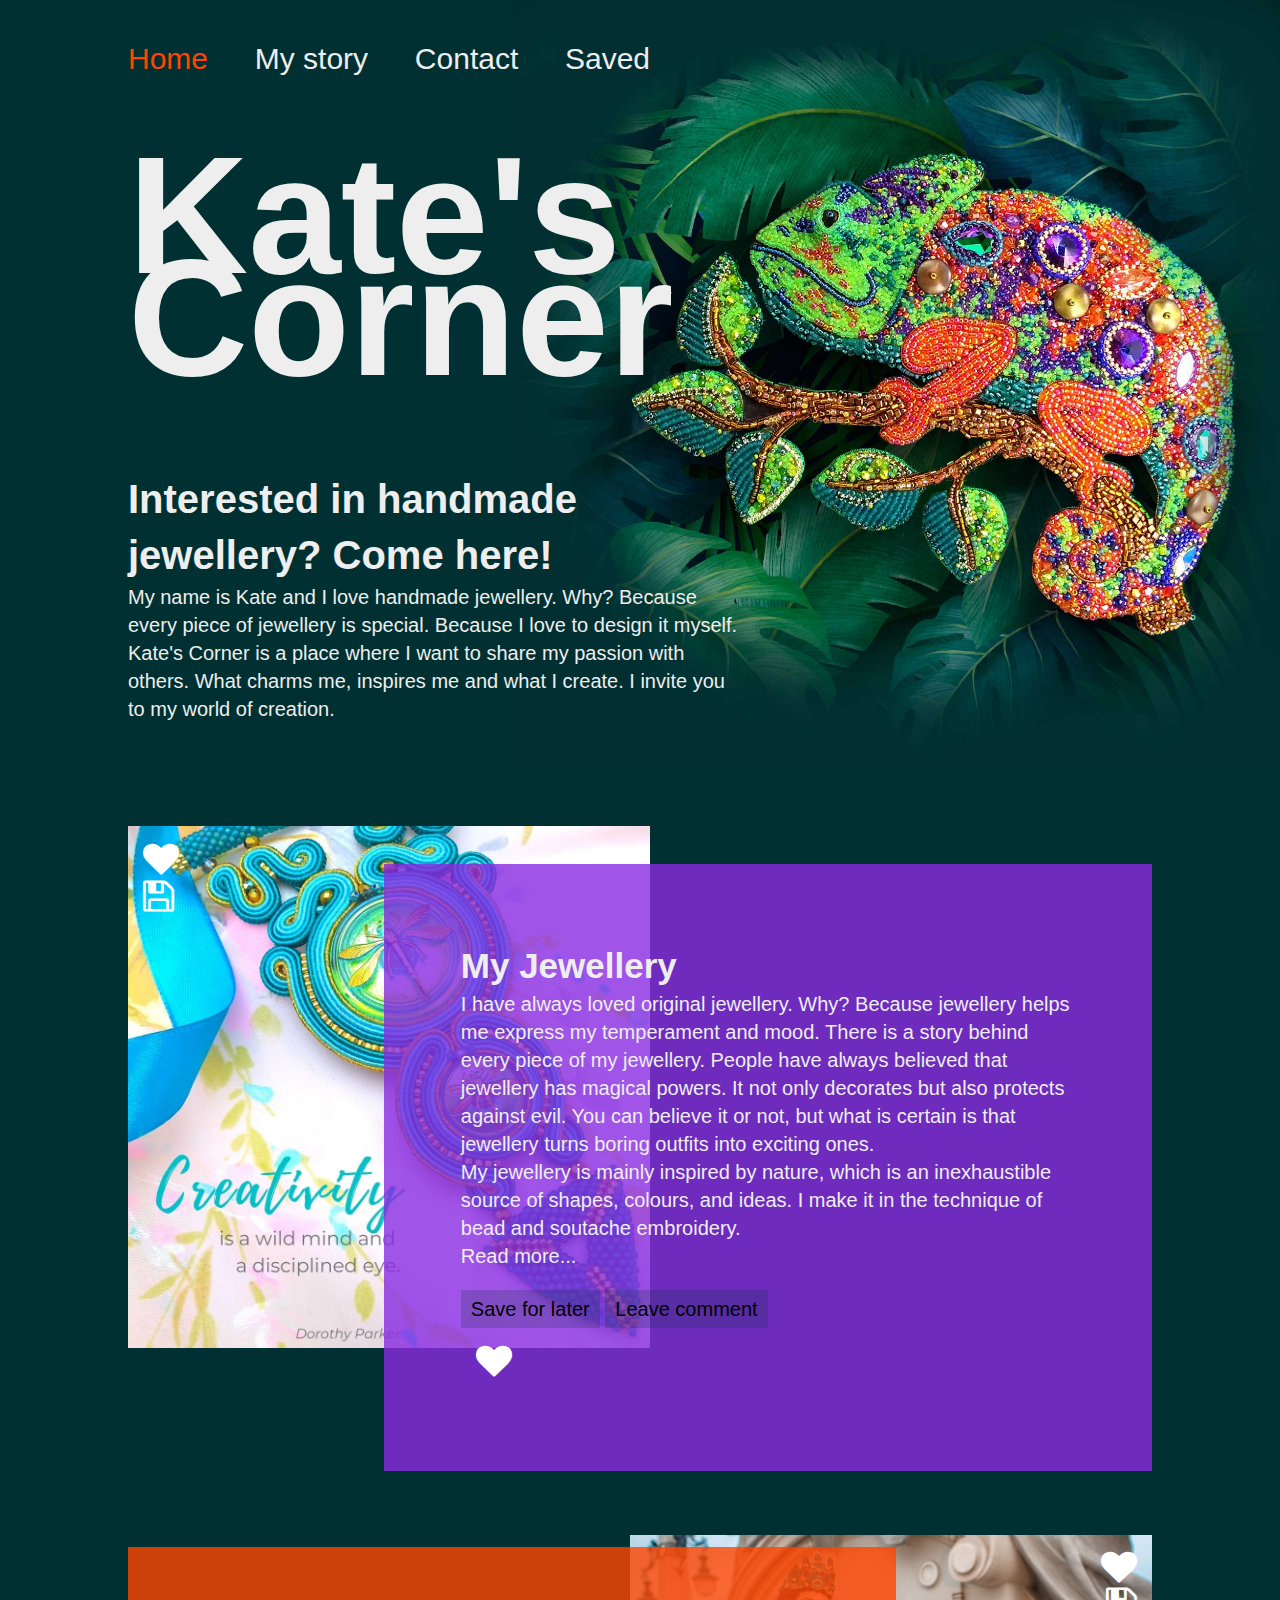
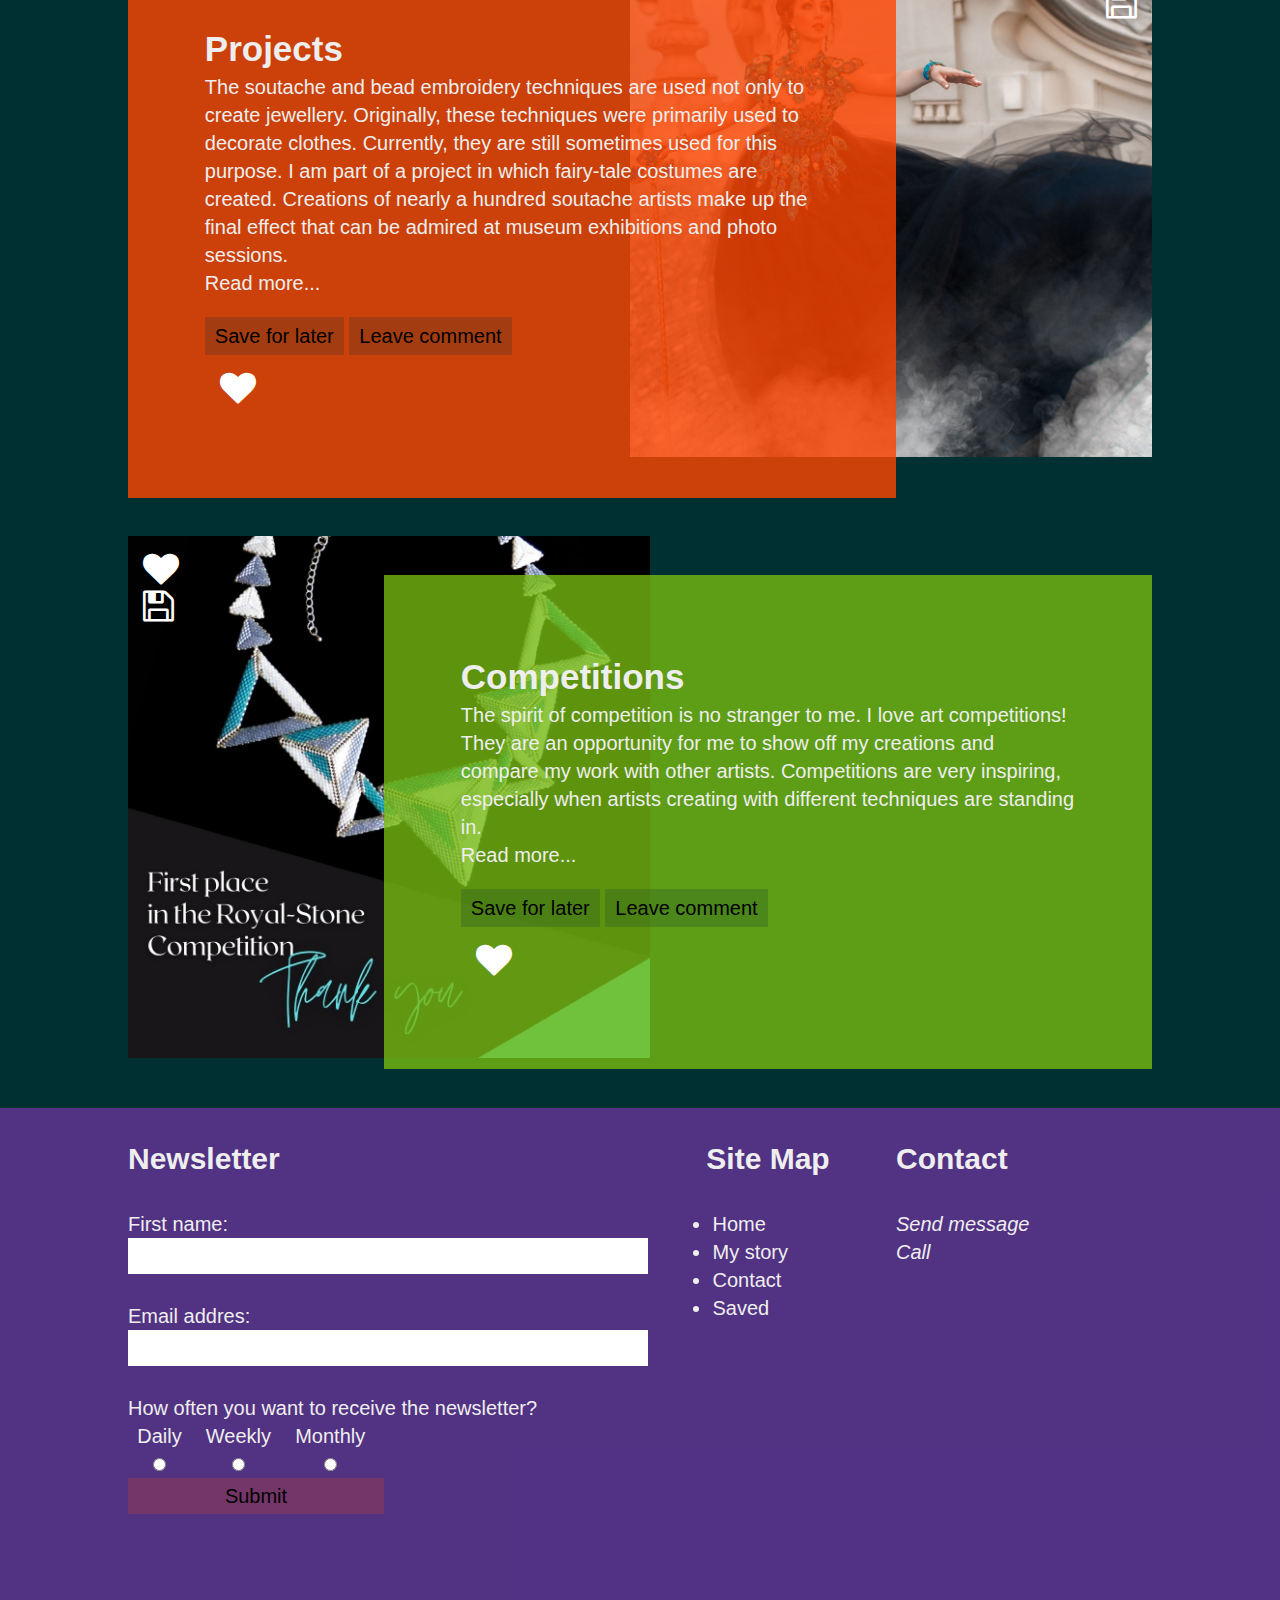
<file: index.html>
<!DOCTYPE html>

<html lang="en">
<head>
    <title>Kate's Corner</title>
        
    <meta charset = "UTF-8">
    <meta name = "viewport" content="width=device-width, initial-scale=1.0">
    
    <!-- External CSS -->
    <link rel="stylesheet" href="https://cdn.jsdelivr.net/npm/bootstrap@4.1.3/dist/css/bootstrap.min.css" integrity="sha384-MCw98/SFnGE8fJT3GXwEOngsV7Zt27NXFoaoApmYm81iuXoPkFOJwJ8ERdknLPMO" crossorigin="anonymous">
    <link rel="stylesheet" href="https://cdnjs.cloudflare.com/ajax/libs/font-awesome/4.7.0/css/font-awesome.min.css">
    <link href = "./styles/myStyles.css" rel = "stylesheet" type = "text/css">
    <!-- JavaScript-->
    <script type="text/javascript" src="./javascript/index.js"></script> 
</head>

<body>
<main>
    <!-- Navigation -->
    <ul id = "main-navigation">
        <li><a href = "#" class = "active">Home</a></li>
        <li><a href = "./pages/my-story.html" target = "_self" >My story</a></li>
        <li><a href = "./pages/contact.html" target = "_self"  >Contact</a></li>
        <li><a href = "./pages/saved.html" target = "_self">Saved</a></li>
    </ul>

    <!-- Header -->
    <header id = "web-name">
        <h1>Kate's Corner</h1>
        
        <img src="./images/kameleon-leafs.jpg" alt="a beaded chameleon on a branch">
    </header>
 
    <aside id = "profile">
        <h2>Interested in handmade jewellery? Come here!</h2>

        <p>My name is Kate and I love handmade jewellery. Why? Because every piece of jewellery is special. 
           Because I love to design it myself. Kate's Corner is a place where I want to share my passion with others. 
           What charms me, inspires me and what I create. I invite you to my world of creation.</p>
    </aside>

    
    <section id = "jewellery">
        <h3>My Jewellery</h3>
        <p>I have always loved original jewellery. Why? Because jewellery helps me express my temperament and mood. There is a story behind every piece of my jewellery. People have always believed that jewellery has magical powers. It not only decorates but also protects against evil. 
            You can believe it or not, but what is certain is that jewellery turns boring outfits into exciting ones.<br>
            My jewellery is mainly inspired by nature, which is an inexhaustible source of shapes, colours, and ideas. I make it in the technique of bead and soutache embroidery.</p>
        <a href = "https://katescorner.co.uk/galleries/" target="_blank">Read more...</a><br>  
        <button id="bt-jewellery"class="btn btn-primary save">Save for later</button>
        <button id="cm-jewellery"class="btn btn-primary comment" name="jewellery-comment">Leave comment</button><br>
        <div id="jewellery-comment"></div>
        <i class="fa fa-heart like" name="jewellery" id="jewellery-like"></i> 
        <div id="jewellery-left-comment"></div> 
  
    </section>
    <img src = "./images/necklace.jpg" alt = "Dragonfly necklace" id = "jewellery-img">
    <i class="fa fa-heart like" id="jewellery-img-like" name="jewellery-img"></i>
    <i class="fa fa-save save-img" id="jewellery-img-save" name="jewellery-img"></i> 

    <section id = "projects">
        <h3>Projects</h3>
        <p>The soutache and bead embroidery techniques are used not only to create jewellery.  Originally, these techniques were primarily used to decorate clothes. Currently, they are still sometimes used for this purpose.  I am part of a project in which fairy-tale costumes are created. Creations of nearly a hundred soutache artists make up the final effect that can be admired at museum exhibitions and photo sessions.</p>
        <a href = "https://katescorner.co.uk/projects/" target="_blank">Read more...</a><br>
        <button id="bt-projects" class="btn btn-primary save">Save for later</button>  
        <button id="cm-projects"class="btn btn-primary comment">Leave comment</button><br>
        <div id="projects-comment"></div>
        <i class="fa fa-heart like" name="projects" id="projects-like"></i> 
        <div id="projects-left-comment"></div>    
    </section>
    <img src = "./images/The-Princess-of-Soutache.jpg" alt = "The Princess of Soutache" id = "projects-img">   
    <i class="fa fa-heart like" id="projects-img-like" name = "projects-img"></i>
    <i class="fa fa-save save-img" id="projects-img-save" name = "projects-img"></i>
    <section id = "competitions">
        <h3>Competitions</h3>
        <p>The spirit of competition is no stranger to me. I love art competitions! They are an opportunity for me to show off my creations and compare my work with other artists. Competitions are very inspiring, especially when artists creating with different techniques are standing in.</p>
        <a href = "https://katescorner.co.uk/competitions/" target = "_blank">Read more...</a><br>  
        <button id="bt-competitions" class="btn btn-primary save">Save for later</button> 
        <button id="cm-competitions"class="btn btn-primary comment">Leave comment</button><br>
        <div id="competitions-comment"></div>
        <i class="fa fa-heart like" name="competitions" id="competitions-like"></i>  
        <div id="competitions-left-comment"></div>
    </section>
    <img src = "./images/royal-stone-competitions.jpg" alt = "Beaded necklace" id = "competitions-img">
    <i class="fa fa-heart like" id="competitions-img-like" name="competitions-img"></i>
    <i class="fa fa-save save-img" id="competitions-img-save" name="competitions-img"></i>
    <!-- footer -->
    <footer id = "footer"></footer>
        <div id = "newsletter">
            <h4>Newsletter</h4>
            <label for = "fname">First name:</label>
            <input type = "text" id = "fname" name = "fname"><br><br>
            <label for = "email-address">Email addres:</label>
            <input type = "email" id = "email-address" name = "email-address"><br><br>
            <label>How often you want to receive the newsletter?</label><br>
            <div id = "radio-buttons">
                <label for="daily">Daily
                <input type = "radio" id = "daily" name = "how-often" value = "daily" ></label>
                <label for="weekly">Weekly
                <input type = "radio" id = "weekly" name = "how-often" value = "weekly" ></label>
                <label for="monthly">Monthly
                <input type = "radio" id = "monthly" name = "how-often" value = "monthly" ></label>
            </div>
            <input type="submit" value="Submit" class="btn btn-primary">
        </div>

        <div id = "site-map">
            <h4>Site Map</h4>
            <ul>
                <li><a href = "#">Home</a></li>
                <li><a href = "./pages/my-story.html" target = "_self">My story</a></li>
                <li><a href = "./pages/contact.html" target = "_self">Contact</a></li>
                <li><a href = "./pages/saved.html" target = "_self">Saved</a></li>
            </ul>
        </div>

        <div id = "contact">
            <h4>Contact</h4>
            <address>
                <a href="mailto:kfrancik@gmail.com">Send message</a><br>
                <a href="tel:+447376206250">Call</a>
            </address>
        </div>
    
    

</main> 
</body>


</html>
</file>
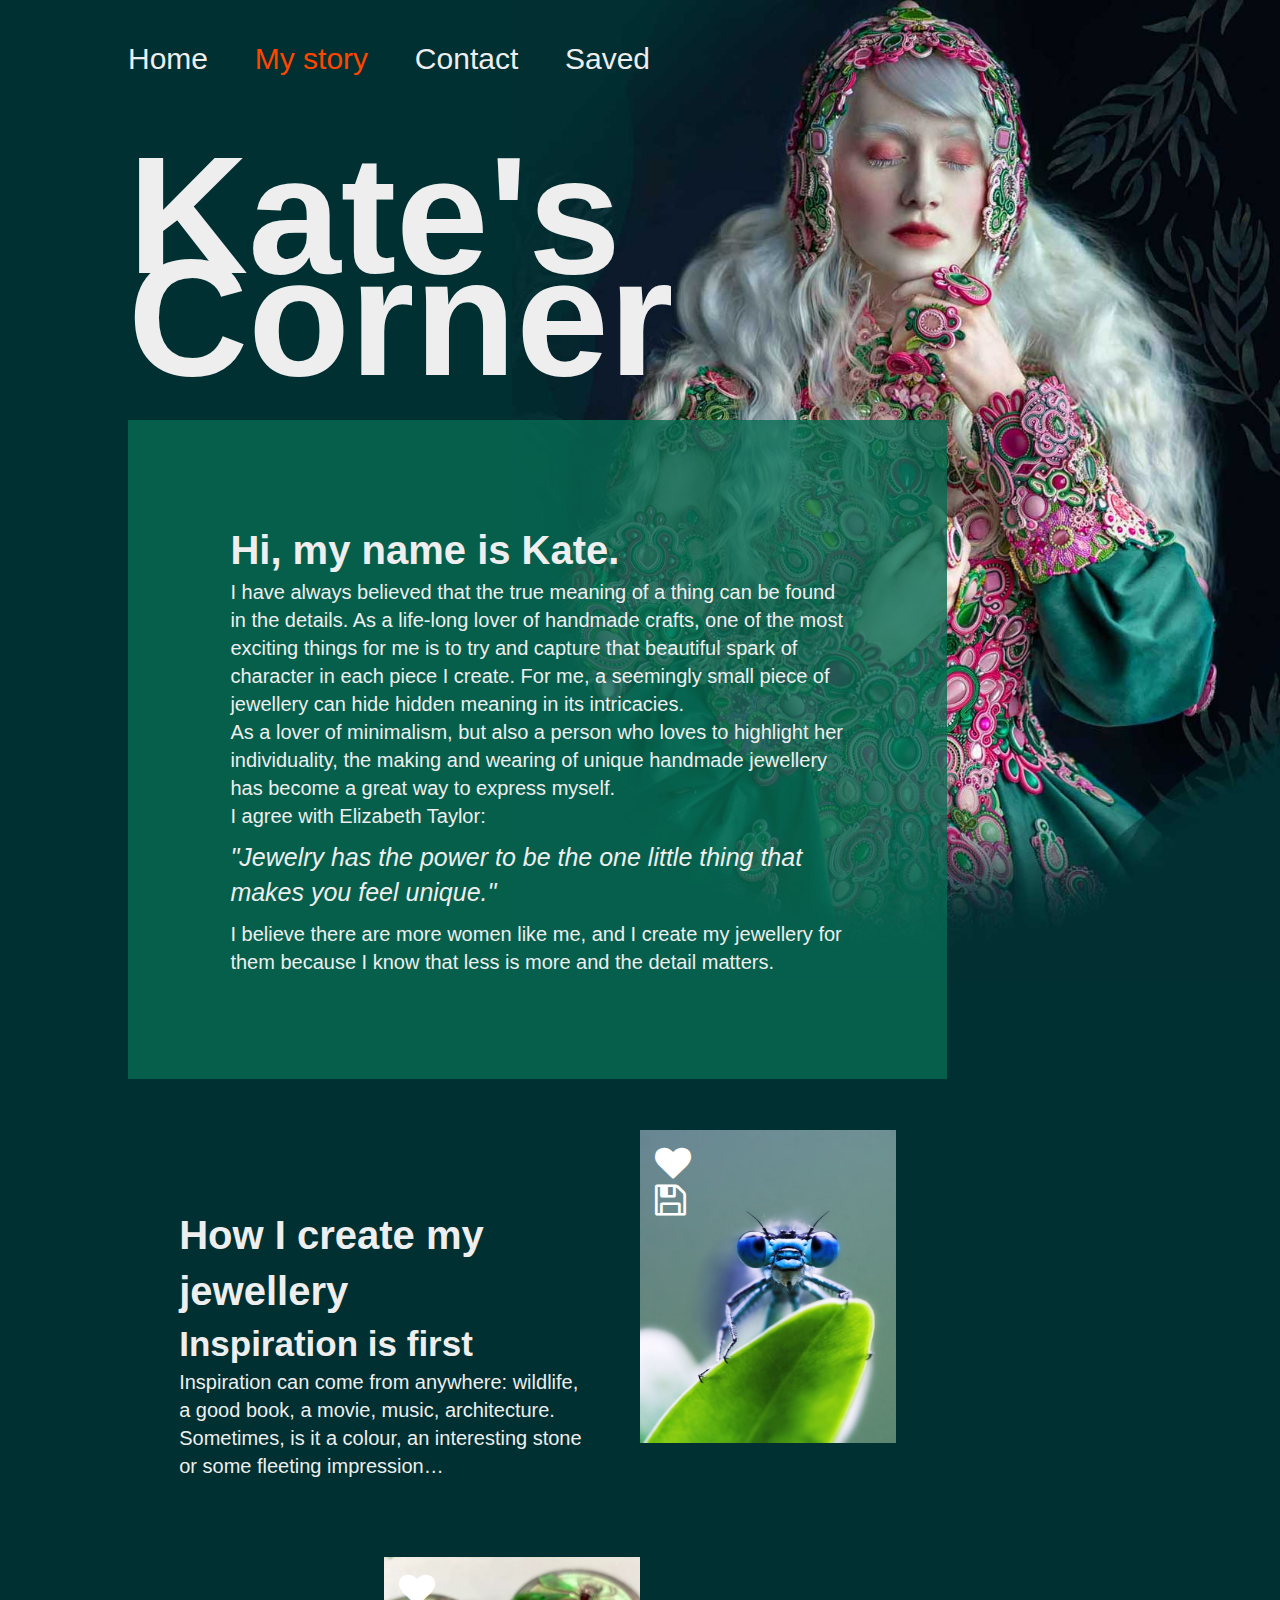
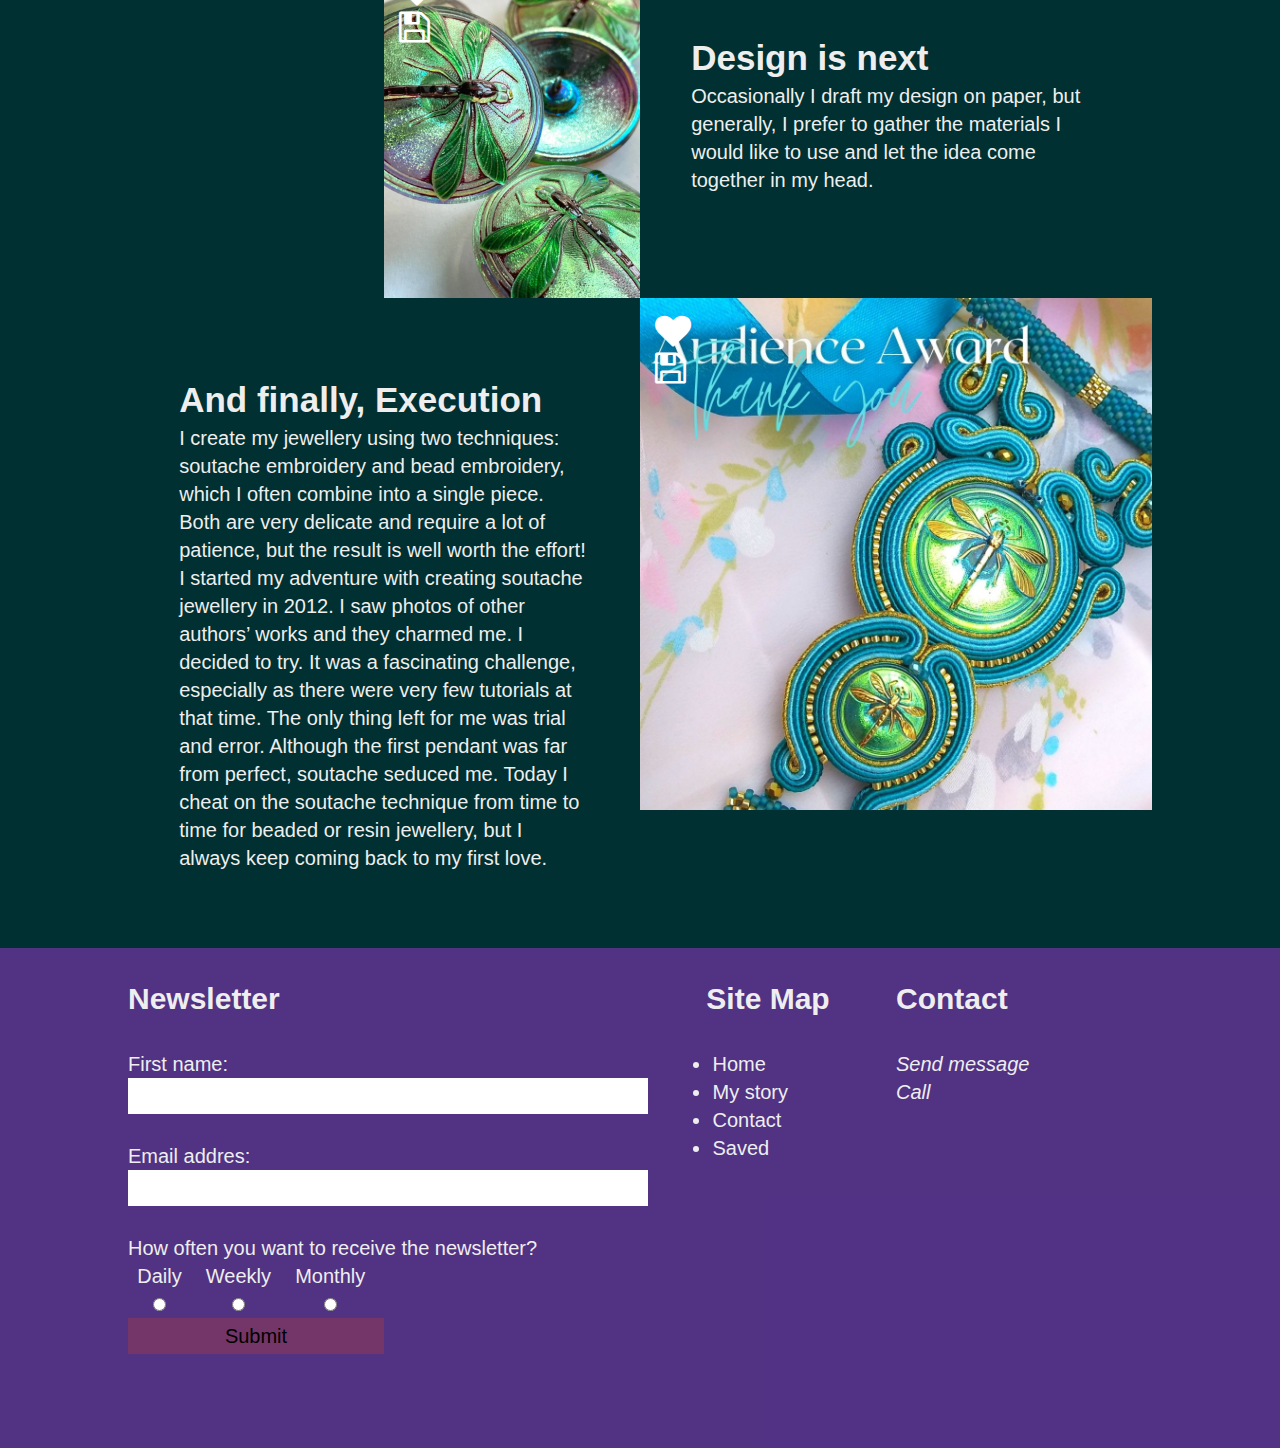
<file: pages/my-story.html>
<!DOCTYPE html>

<html lang="en">
<head>
    <title>Kate's Corner</title>
        
    <meta charset="UTF-8">
    <meta name="viewport" content="width=device-width, initial-scale=1.0">
    
    <!-- External CSS -->
    <link rel="stylesheet" href="https://cdn.jsdelivr.net/npm/bootstrap@4.1.3/dist/css/bootstrap.min.css" integrity="sha384-MCw98/SFnGE8fJT3GXwEOngsV7Zt27NXFoaoApmYm81iuXoPkFOJwJ8ERdknLPMO" crossorigin="anonymous">
    <link rel="stylesheet" href="https://cdnjs.cloudflare.com/ajax/libs/font-awesome/4.7.0/css/font-awesome.min.css">
    <link href = "../styles/myStyles.css" rel = "stylesheet" type = "text/css">
    <link href = "../styles/myStory.css" rel = "stylesheet" type = "text/css">
    <!-- JavaScript-->
    <script type="text/javascript" src="../javascript/index.js"></script> 
</head>

<body>
<main>    
    <!-- Navigation -->
    <ul id = "main-navigation">
        <li><a href = "../index.html" target = "_self">Home</a></li>
        <li><a href = "#" class = "active">My story</a></li>
        <li><a href = "contact.html" target = "_self">Contact</a></li>
        <li><a href = "saved.html" target = "_self">Saved</a></li>
    </ul>

    <!-- Header -->
    <header id = "web-name">
        <h1>Kate's Corner</h1>
        
        <img src="../images/princess.jpg" alt="princess">
    </header>

    <div id = "profile">
    <h2>Hi, my name is Kate.</h2>
        
            <p>I have always believed that the true meaning of a thing can be found in the details. 
               As a life-long lover of handmade crafts, one of the most exciting things for me is to try and capture that beautiful spark of character in each piece I create. 
               For me, a seemingly small piece of jewellery can hide hidden meaning in its intricacies.</p>
            <p>As a lover of minimalism, but also a person who loves to highlight her individuality, 
               the making and wearing of unique handmade jewellery has become a great way to express myself.</p>   
            <p>I agree with Elizabeth Taylor:</p>
            
            <blockquote cite="https://fortuneandframe.com/blogs/news/jewelry-quotes">
                "Jewelry has the power to be the one little thing that makes you feel unique." 
            </blockquote>

            <p>I believe there are more women like me, and I create my jewellery for them because I know that less is more and the detail matters.</p>
    </div>
    <!-- Sections -->
        <div id = "inspiration">
            <h2>How I create my jewellery</h2>
            <h3>Inspiration is first</h3>
            <p>Inspiration can come from anywhere: wildlife, a good book, a movie, music, architecture. 
               Sometimes, is it a colour, an interesting stone or some fleeting impression…</p>
        </div>  
        <img src="../images/dragonfly.jpg" alt = "dragonfly" id = "inspiration-img">
        <i class="fa fa-heart like" id="inspiration-img-like" name = "inspiration-img"></i>
        <i class="fa fa-save save-img" id="inspiration-img-save" name = "inspiration-img"></i>   
        
        <div id = "design">    
            <h3>Design is next</h3>
            <p>Occasionally I draft my design on paper, but generally, I prefer to gather the materials I would like to use and let the idea come together in my head.</p>
        </div>
        <img src="../images/buttons.jpg" alt = "buttons" id = "design-img">
        <i class="fa fa-heart like" id="design-img-like" name = "design-img"></i>
        <i class="fa fa-save save-img" id="design-img-save" name = "design-img"></i>   
        
        <div id = "execution">
            <h3>And finally, Execution</h3>
            <p>I create my jewellery using two techniques: soutache embroidery and bead embroidery, which I often combine into a single piece. 
               Both are very delicate and require a lot of patience, but the result is well worth the effort!</p>  
            <p>I started my adventure with creating soutache jewellery in 2012. I saw photos of other authors’ works and they charmed me. I decided to try. 
               It was a fascinating challenge, especially as there were very few tutorials at that time. The only thing left for me was trial and error. 
               Although the first pendant was far from perfect, soutache seduced me. 
               Today I cheat on the soutache technique from time to time for beaded or resin jewellery, but I always keep coming back to my first love.</p>
        </div>
        <img src = "../images/3.jpg" alt = "necklace" id = "execution-img">
        <i class="fa fa-heart like" id="execution-img-like" name = "execution-img"></i>
        <i class="fa fa-save save-img" id="execution-img-save" name = "execution-img"></i> 

    <!-- footer -->
    <footer id = "footer"></footer>
        <div id = "newsletter">
            <h4>Newsletter</h4>
            <label for = "fname">First name:</label>
            <input type = "text" id = "fname" name = "fname"><br><br>
            <label for = "email-address">Email addres:</label>
            <input type = "email" id = "email-address" name = "email-address"><br><br>
            <label>How often you want to receive the newsletter?</label><br>
            <div id = "radio-buttons">
                <label for="daily">Daily
                <input type = "radio" id = "daily" name = "how-often" value = "daily" ></label>
                <label for="weekly">Weekly
                <input type = "radio" id = "weekly" name = "how-often" value = "weekly" ></label>
                <label for="monthly">Monthly
                <input type = "radio" id = "monthly" name = "how-often" value = "monthly" ></label>
            </div>
            <input type="submit" value="Submit" class="btn btn-primary">
        </div>

        <div id = "site-map">
            <h4>Site Map</h4>
            <ul>
                <li><a href = "../index.html" target = "_self">Home</a></li>
                <li><a href = "#" >My story</a></li>
                <li><a href = "contact.html" target = "_self">Contact</a></li>
                <li><a href = "saved.html" target = "_self">Saved</a></li>
            </ul>
        </div>

        <div id = "contact">
            <h4>Contact</h4>
            <address>
                <a href="mailto:kfrancik@gmail.com">Send message</a><br>
                <a href="tel:+447376206250">Call</a>
            </address>
        </div>
</main>
</body>


</html>
</file>
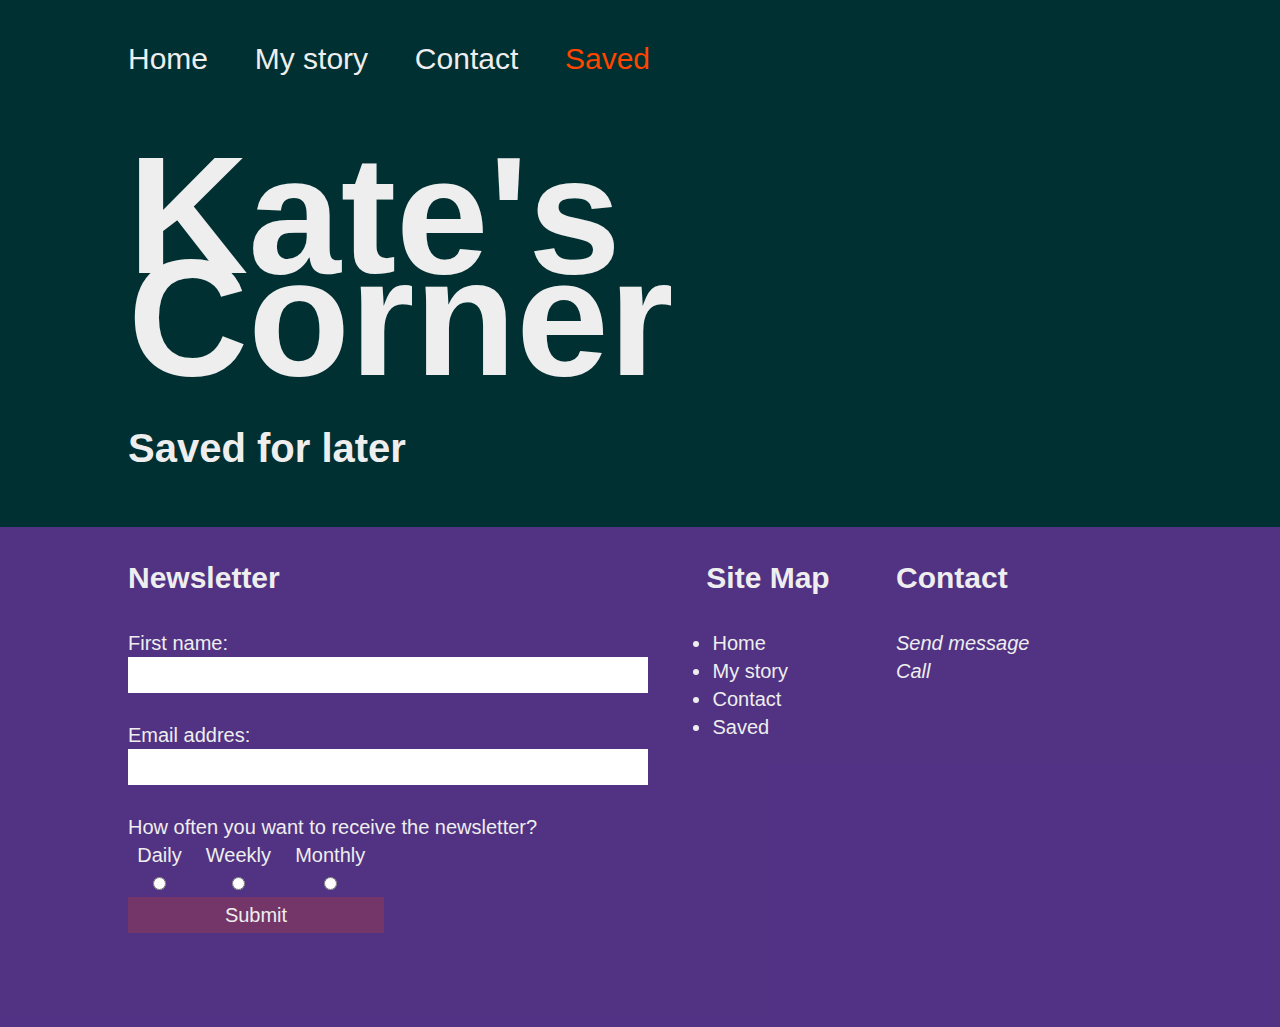
<file: pages/saved.html>
<!DOCTYPE html>

<html lang="en">
<head>
    <title>Kate's Corner</title>
        
    <meta charset="UTF-8">
    <meta name="viewport" content="width=device-width, initial-scale=1.0">
    
    <!-- External CSS -->
    <link rel="stylesheet" href="https://cdn.jsdelivr.net/npm/bootstrap@4.1.3/dist/css/bootstrap.min.css" integrity="sha384-MCw98/SFnGE8fJT3GXwEOngsV7Zt27NXFoaoApmYm81iuXoPkFOJwJ8ERdknLPMO" crossorigin="anonymous">
    <link href = "../styles/myStyles.css" rel = "stylesheet" type = "text/css">
    <link href = "../styles/myContact.css" rel = "stylesheet" type = "text/css">
    <!-- JavaScript-->
    <script type="text/javascript" src="../javascript/saved.js"></script> 
</head>

<body>
<main>    
    <!-- Navigation -->
    <ul id = "main-navigation">
        <li><a href = "../index.html" target = "_self">Home</a></li>
        <li><a href = "my-story.html" target = "_self">My story</a></li>
        <li><a href = "contact.html"  target = "_self">Contact</a></li>
        <li><a href = "#" class = "active" >Saved</a></li>
    </ul>

    <!-- Header -->
    <header id = "web-name">
        <h1>Kate's Corner</h1>
    </header>
    <!-- Save for later -->
    <section id="save">
        <h2>Saved for later</h2>
        <lu id="saveForLaterList"></lu>    
    </section>

    <!-- footer -->
    <footer id = "footer"></footer>
        <div id = "newsletter">
            <h4>Newsletter</h4>
            <label for = "fname">First name:</label>
            <input type = "text" id = "fname" name = "fname"><br><br>
            <label for = "email-address">Email addres:</label>
            <input type = "email" id = "email-address" name = "email-address"><br><br>
            <label>How often you want to receive the newsletter?</label><br>
            <div id = "radio-buttons">
                <label for="daily">Daily
                <input type = "radio" id = "daily" name = "how-often" value = "daily" ></label>
                <label for="weekly">Weekly
                <input type = "radio" id = "weekly" name = "how-often" value = "weekly" ></label>
                <label for="monthly">Monthly
                <input type = "radio" id = "monthly" name = "how-often" value = "monthly" ></label>
            </div>
            <input type="submit" value="Submit" class="btn btn-primary">
        </div>

        <div id = "site-map">
            <h4>Site Map</h4>
            <ul>
                <li><a href = "../index.html" target = "_self">Home</a></li>
                <li><a href = "my-story.html" target = "_self">My story</a></li>
                <li><a href = "contact.html" target="_self">Contact</a></li>
                <li><a href = "#">Saved</a></li>
            </ul>
        </div>

        <div id = "contact">
            <h4>Contact</h4>
            <address>
                <a href="mailto:kfrancik@gmail.com">Send message</a><br>
                <a href="tel:+447376206250">Call</a>
            </address>
        </div>
</main>
</body>

</html>
</file>
<file: styles/myStory.css>
/** Dedicated CSS styles for my story page **/

/** Typography **/
blockquote {
    font-size: 2.5rem;
    font-style: italic;
    padding-top: 1rem;
    padding-bottom: 1rem;
}
/* Images */
#inspiration-img, #design-img, #execution-img  {
    justify-self: stretch;
    position: relative;
    z-index: 80;
}

/* Text */
#inspiration, #design, #execution, #profile  {
    padding: 10%;
    margin-top: 5%;
    margin-bottom: 5%;

    z-index: 99;
}
/* Icon */
.like, .save-img {
    z-index: 100;
}

#profile {
    background-color: rgba(6, 107, 83, 0.8);
}

/** Arrangement of elements in the grid **/
/* Main navigation */
#inspiration        { grid-area: 4 / 2 / 4 / 4; }
#inspiration-img    { grid-area: 4 / 4 / 4 / 5; }
#inspiration-img-like    { grid-area: 4 / 4 / 4 / 5; }
#inspiration-img-save    { grid-area: 4 / 4 / 4 / 5; }

#design             { grid-area: 5 / 4 / 5 / 6; }
#design-img         { grid-area: 5 / 3 / 5 / 4; }
#design-img-like         { grid-area: 5 / 3 / 5 / 4; }
#design-img-save         { grid-area: 5 / 3 / 5 / 4; }

#execution          { grid-area: 6 / 2 / 6 / 4; }
#execution-img      { grid-area: 6 / 4 / 6 / 6; }
#execution-img-like      { grid-area: 6 / 4 / 6 / 6; }
#execution-img-save      { grid-area: 6 / 4 / 6 / 6; }

/* Different styles for different media types/devices */

@media (max-width: 992px) {
    #inspiration        { grid-area: 4 / 2 / 4 / 5; }
    #inspiration-img    { grid-area: 4 / 4 / 4 / 6; }

    #design             { grid-area: 5 / 3 / 5 / 6; }
    #design-img         { grid-area: 5 / 2 / 5 / 4; }

    #execution          { grid-area: 6 / 2 / 6 / 5; }
    #execution-img      { grid-area: 6 / 4 / 6 / 6; }
    #inspiration, #design, #execution, #profile {
        background-color: rgba(6, 107, 83, 0.5);
    }
}
</file>
<file: styles/myContact.css>
/** Dedicated CSS styles for contact page **/

/** Arrangement of elements in the grid **/
#message { 
    grid-area: 3 / 2 / 3 / 6; 

    justify-self: center;
    padding: 5% 20%;
    width: 100%;
}
#save { 
    grid-area: 3 / 2 / 3 / 6; 

    justify-self: center;
    padding: 5% 20%;
    width: 100%;
}

#comment { 
    grid-area: 4 / 2 / 4 / 6; 

    justify-self: center;
    padding: 5% 20%;
    width: 100%;
}
#table-task {
    grid-area: 5 / 2 / 5 / 6;
}
table, th, td {
    border: 1px solid rgba(255, 69, 0,.7);
    padding: 1rem;
}
table {
    width: 90%;
    margin: 5% auto;

    border: 1px solid rgba(255, 69, 0,.7);
    border-collapse:collapse;
}
.status {
    background-color: rgba(118, 185, 16, 0.8);

    display: table-cell;
	text-align: center;
	vertical-align: middle;
}


input {
    padding: .4rem;
    width: 100%;    
}
label {
    display: inline-block;
    text-align: center;
}
input[type=submit] {
    width: 50%;
    padding: .4rem;
    font-size: 2rem;
    color: #eee;
    background-color: rgba(255, 69, 0, .5);
    border-color: rgba(255, 69, 0,.7)
}
input[type=submit]:hover {
    background-color: rgba(255, 69, 0, .7);
}
input[type=submit]:active {
    background-color: rgba(255, 69, 0, 1);
    border-color: orangered;
}
textarea{
    width: 100%;
}
@media (max-width: 768px) {
    #message { 
        padding: 10% 5%;
    }
}
</file>
<file: styles/myStyles.css>
/** Main CSS styles for all pages **/

/* Reset */
* {
    margin: 0;
    padding: 0;
    border: 0;
    line-height: 1.4em;
    vertical-align: baseline;
    text-decoration: none;
    outline: 0;
    }
/* Set the basic font size to 10px */
html {
    font-size: 10px;
    font-family: -apple-system,BlinkMacSystemFont,"Segoe UI",Roboto,Oxygen,Oxygen-Sans,Ubuntu,Cantarell,"Fira Sans","Droid Sans","Helvetica Neue","Source Sans Pro",sans-serif,'Gill Sans', 'Gill Sans MT', Calibri, 'Trebuchet MS', sans-serif;
}
/* Typography */
h1 { font-size: 13vw; }
h2 { font-size: 4rem; }
h3 { font-size: 3.5rem; }
h4 { font-size: 3rem; }
body { font-size: 2rem; }
input { font-size: 2rem; }
blockquote {
    font-size: 2.5rem;
    font-style: italic;
    padding-top: 1rem;
    padding-bottom: 1rem;
}

/* Colour scheme */

.active  { color: orange;}
body     { background-color: rgb(0,48,49);}
body     { color: #eee; }     
#main-navigation a          { color: #eee; }
#main-navigation a.active   { color: rgb(255, 69, 0); }
#jewellery      { background-color: rgba(138, 43, 226, 0.8);}
#projects       { background-color: rgba(255, 69, 0, .8);}
#competitions   { background-color: rgba(118, 185, 16, 0.8);}
#footer         { background-color: rgba(102, 51, 153, .8);}
a { color: #eee; }

/* Main block */
main {
    display: grid;
    grid-template-columns: 10% 20% 20% 20% 20% 10%; 
    grid-template-rows: 10rem auto auto auto auto auto 50rem;

    justify-content: center;
}

/* Navigation */
#main-navigation {
    width: 100%;
    text-align: left;
    margin-top: 3vw;
    font-size: 3rem;

    position: relative;
    z-index: 999;
}
#main-navigation ul { text-align: center;}
#main-navigation li { display: inline; }
#main-navigation a  { padding: 3vw 3vw 3vw 0; }
#main-navigation a:hover { text-decoration: underline; }
#main-navigation a.active:hover  { text-decoration: none; }

/* Header */
header > img {
    width: 60vw;
    position: absolute;
    top: 0px;
    right: 0px;

    z-index: 0;
}
header > h1 {
    width: 60vw;
    line-height: 8vw;

    margin-top: 5vw;

    position: relative;
    z-index: 998;
}

/* Profile */
#profile {
    width: 60%;
    padding: 5% 0;
    margin-top: 5%;
    margin-bottom: 5%;

    position: relative;
    z-index: 999;
}
 /* Jewellery */
 #jewellery, #competitions {
    padding: 10%;
    margin-top: 5%;
    margin-bottom: 5%;

    position: relative;
}
#jewellery-img, #competitions-img {
    width: 58vh;
}
/* Projects */
#projects {
    padding: 10%; 
    margin-top: 5%;
    margin-bottom: 5%;

    position: relative;
}
#projects-img {
    justify-self: end;
    width: 58vh;  
    margin: 5% 0;  
}
/* Footer */
/* Newsletter form */

#newsletter h4, #site-map h4, #contact h4  { margin: 3rem 0; }
#newsletter input {
    padding: .4rem;
    width: 100%;    
}
#newsletter label {
    display: inline-block;
    text-align: center;
}
#newsletter input[type=submit] {
    width: 50%;
    padding: .4rem;
    font-size: 2rem;
    background-color: rgba(255, 69, 0, .2);
    border-color: rgba(255, 69, 0,.5)
}
#newsletter input[type=submit]:hover {
    background-color: rgba(255, 69, 0, .5);
}
#newsletter input[type=submit]:active {
    background-color: rgba(255, 69, 0, .9);
    border-color: orangered;
}

/* Site map */
#site-map { justify-self: center; }
#site-map ul {padding-left: 5%; }

/* Contact */
#contact { justify-self: left; }

/** Arrangement of elements in the grid **/
/* Main navigation */
#main-navigation    { grid-area: 1 / 2 / 1 / 6; }
#web-name           { grid-area: 2 / 2 / 2 / 6; }
#profile            { grid-area: 3 / 2 / 3 / 6; }
#jewellery          { grid-area: 4 / 3 / 4 / 6; }
#jewellery-img      { grid-area: 4 / 2 / 4 / 6; }
#jewellery-img-like { grid-area: 4 / 2 / 4 / 6; }
#jewellery-img-save { grid-area: 4 / 2 / 4 / 6; }
#projects           { grid-area: 5 / 2 / 5 / 5; }
#projects-img       { grid-area: 5 / 4 / 5 / 6; }
#projects-img-like  { grid-area: 5 / 4 / 5 / 6; }
#projects-img-save  { grid-area: 5 / 4 / 5 / 6; }
#competitions       { grid-area: 6 / 3 / 6 / 6; }
#competitions-img   { grid-area: 6 / 2 / 6 / 6; }
#competitions-img-like    { grid-area: 6 / 2 / 6 / 6; }
#competitions-img-save    { grid-area: 6 / 2 / 6 / 6; }
#newsletter         { grid-area: 7 / 2 / 7 / 4; }
#site-map           { grid-area: 7 / 4 / 7 / 5; }
#contact            { grid-area: 7 / 5 / 7 / 6; }
#footer             { grid-area: 7 / 1 / 7 / end; }

#projects-img-like {
    text-align: right;
    margin-top: 40px;
}
#projects-img-save {
    text-align: right;
    margin-top: 76px;
}

/* Different styles for different media types/devices */

@media (max-width: 992px) {
    main {
        grid-template-rows: 10rem auto auto auto auto auto 50rem 50rem;
    }
    #newsletter         { grid-area: 7 / 2 / 7 / 6; }
    #site-map           { grid-area: 8 / 2 / 8 / 4; }
    #contact            { grid-area: 8 / 4 / 8 / 6; }
    /* Contact */
    #contact { justify-self: center; }
}
@media (max-width: 768px) {
    #profile {
        width: 100%;
    }
    #main-navigation {
        font-size: 2.5rem;
    }
}
/*Save for later*/
.save, .comment {
    margin-top: 20px;
    padding: 5px 10px;
    font-size: 2rem;
    background-color: rgba(0, 48, 49, .2);
    border-color: rgba(0, 48, 49,.5)
}
.save:hover, .comment:hover {
    background-color: rgba(0, 48, 49, .5);
}
.save:active, .comment:active {
    background-color: rgba(0, 48, 49, .9);
    border-color: rgb(0, 48, 49);
}
/*Icon*/
.like {
    color: white;
    font-size:36px; 
    margin: 15px 15px;
}
.save-img {
    color: white;
    font-size:36px; 
    margin: 52px 15px;
}
input, textarea {
    width: 100%;
}
</file>
